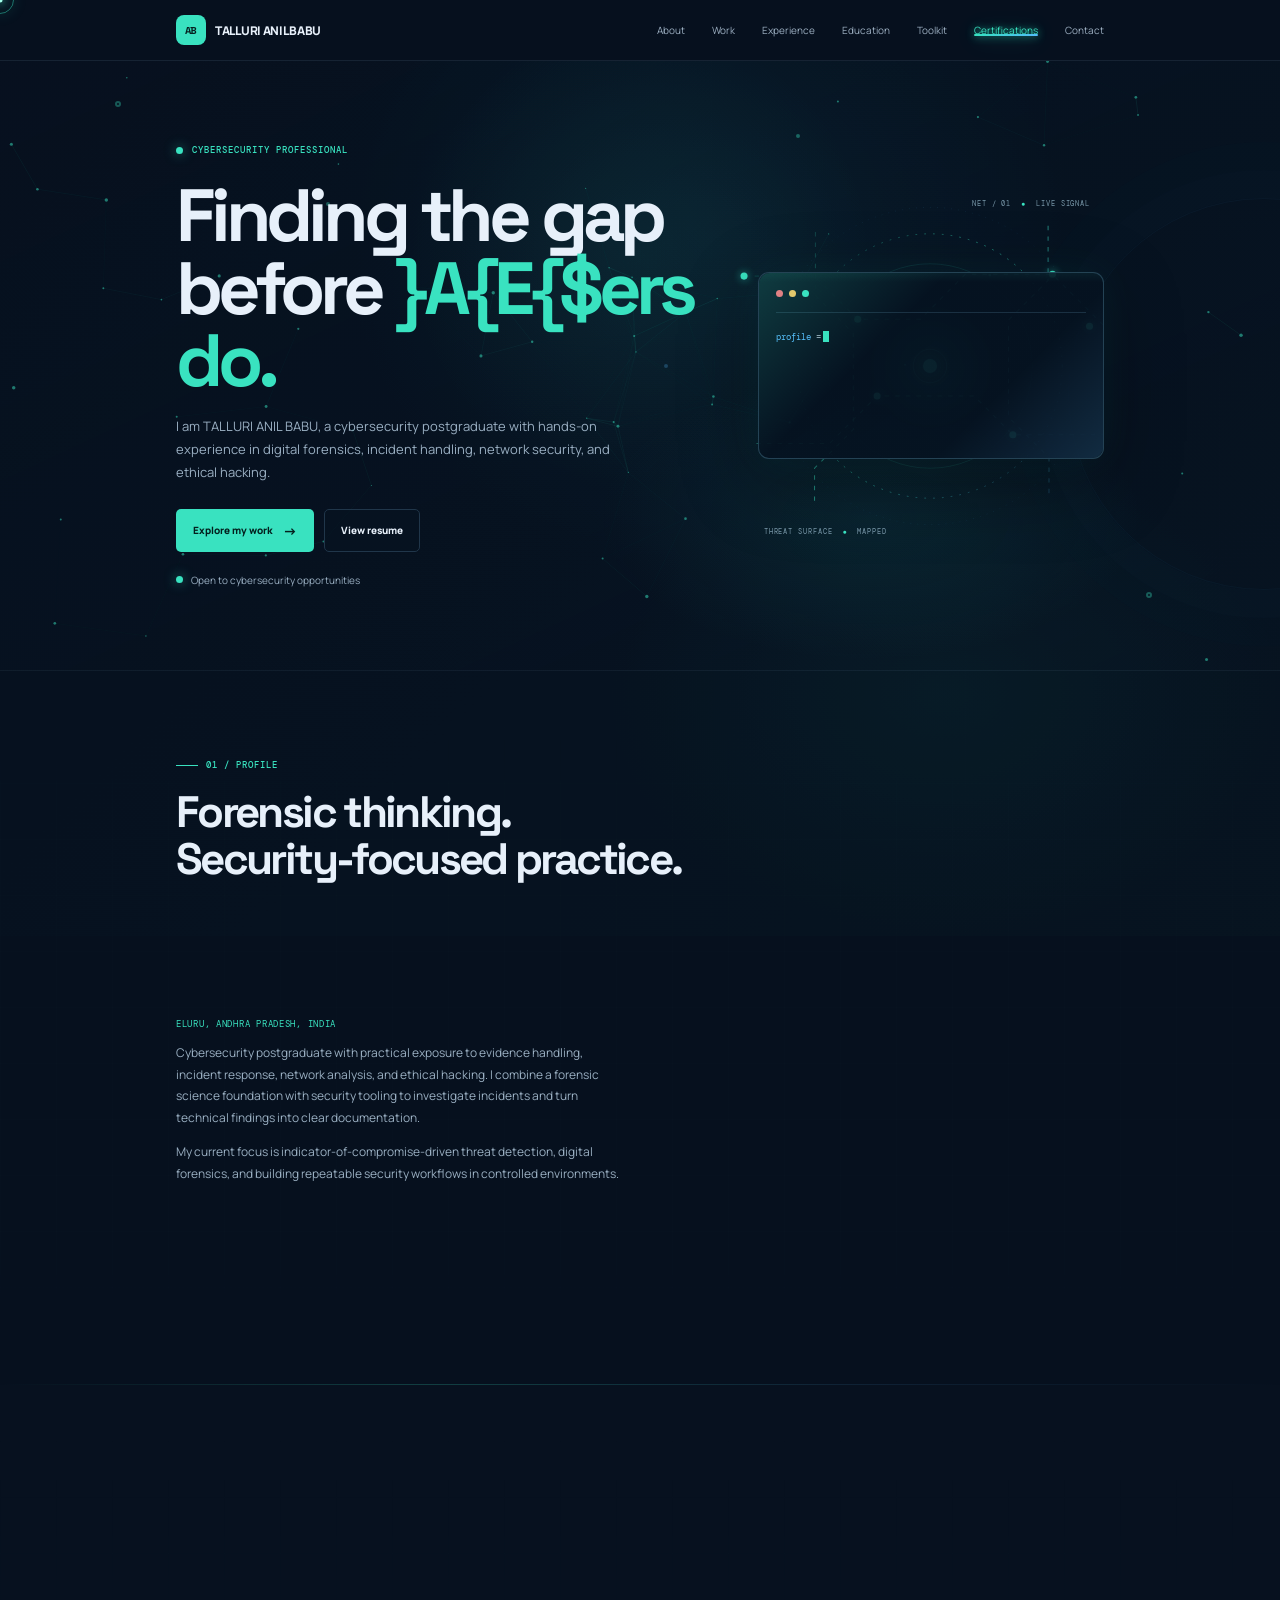
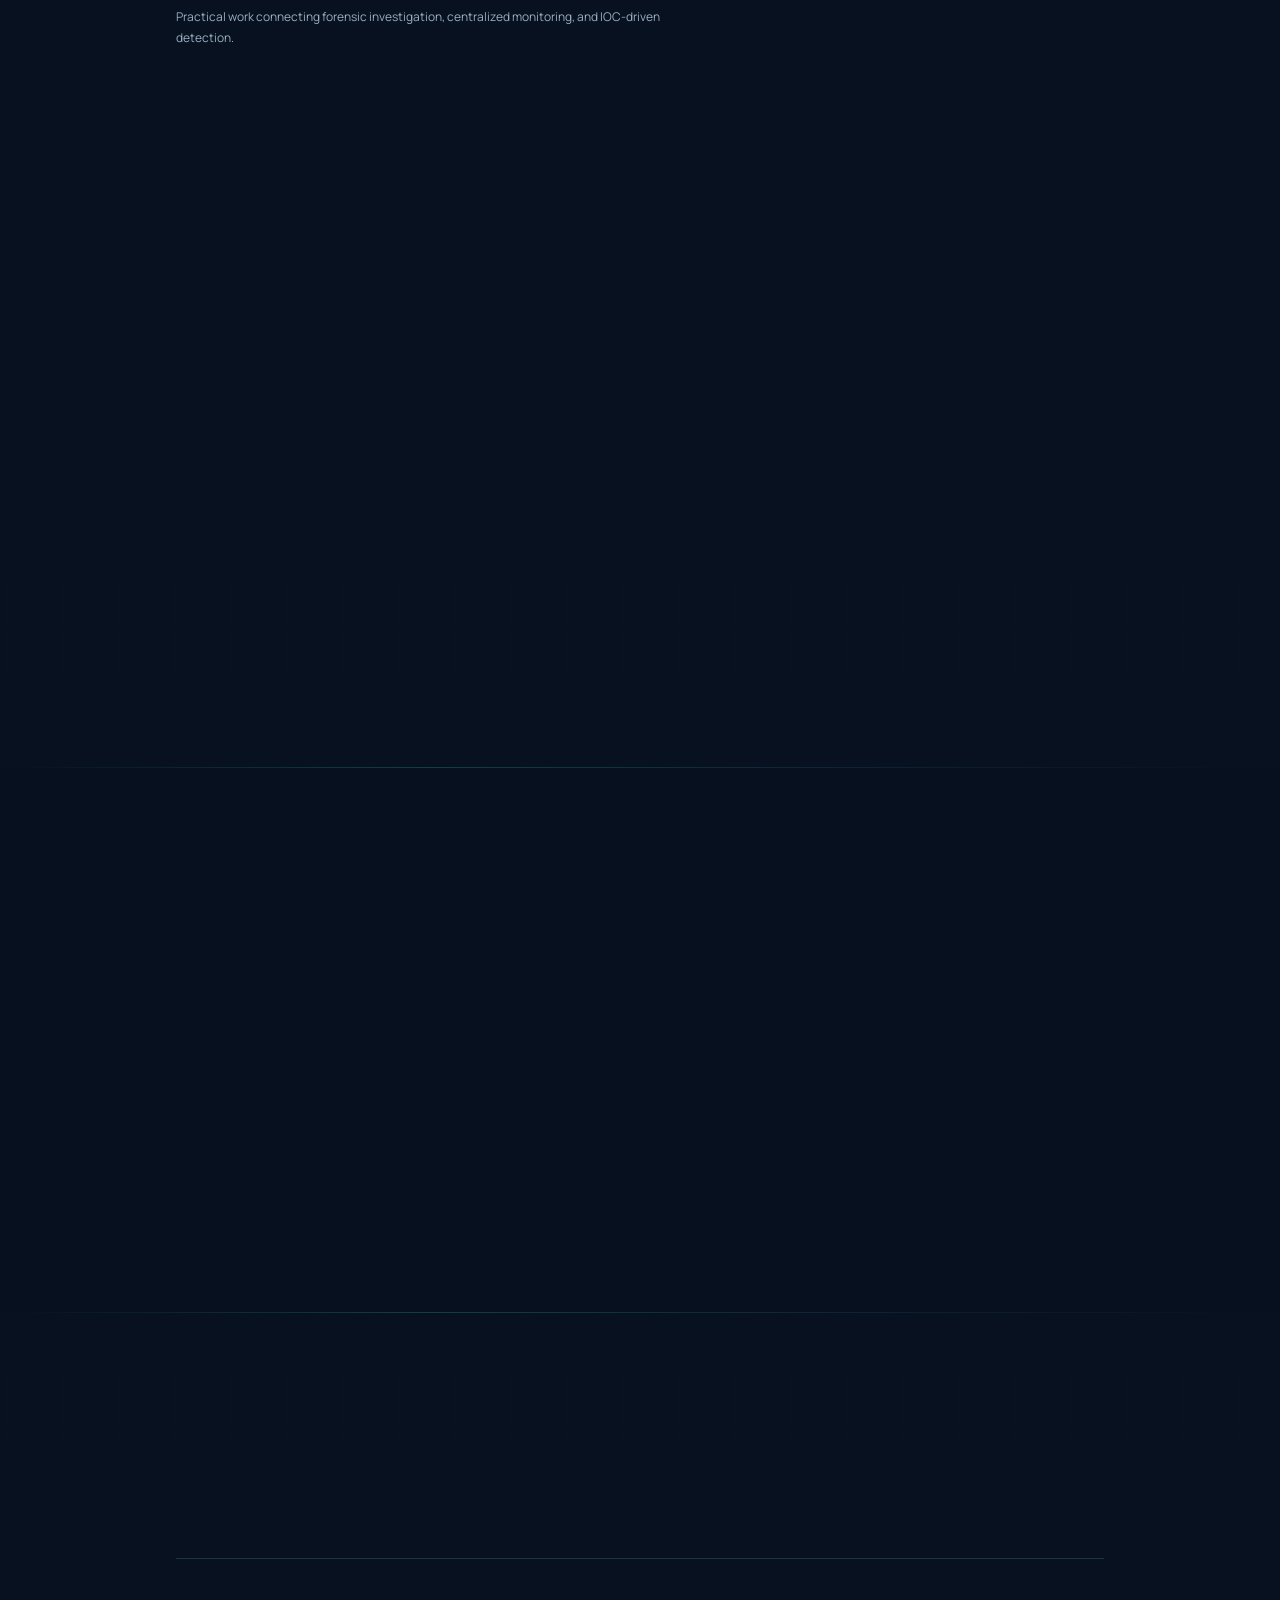
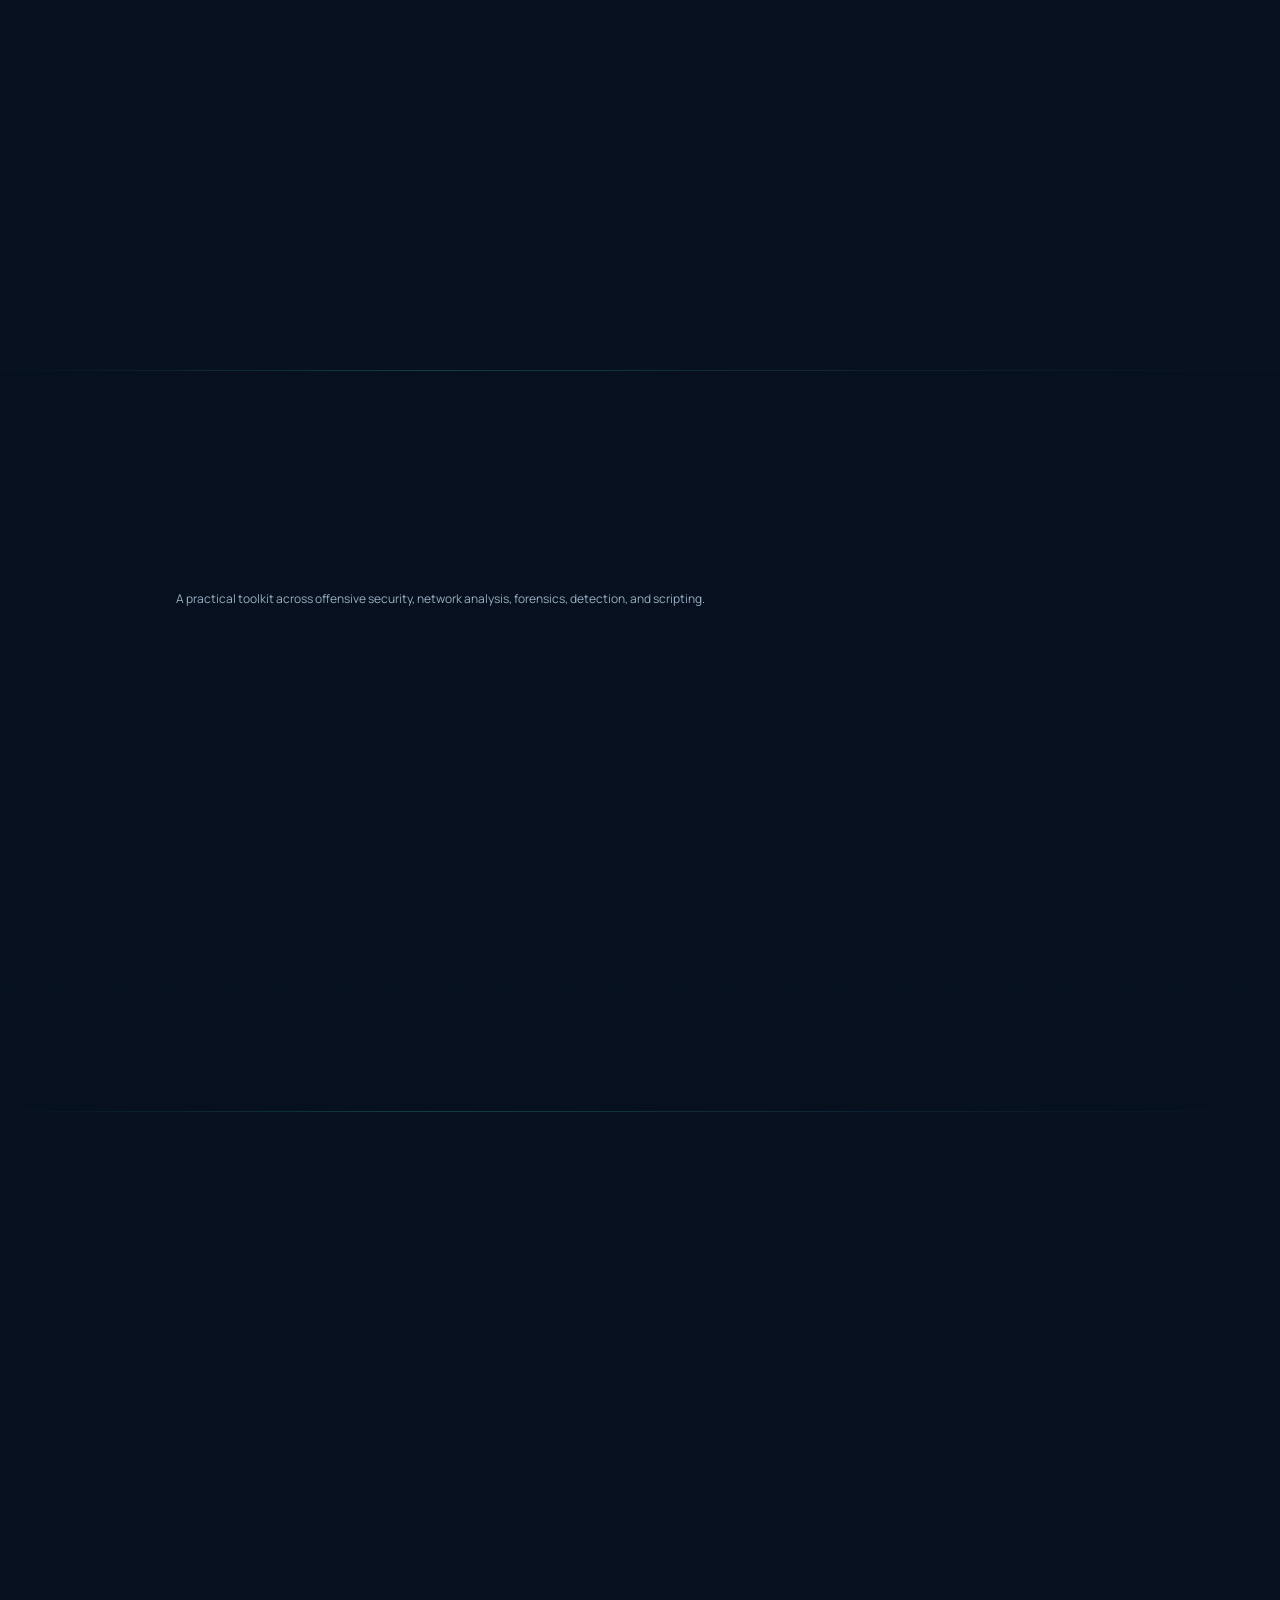
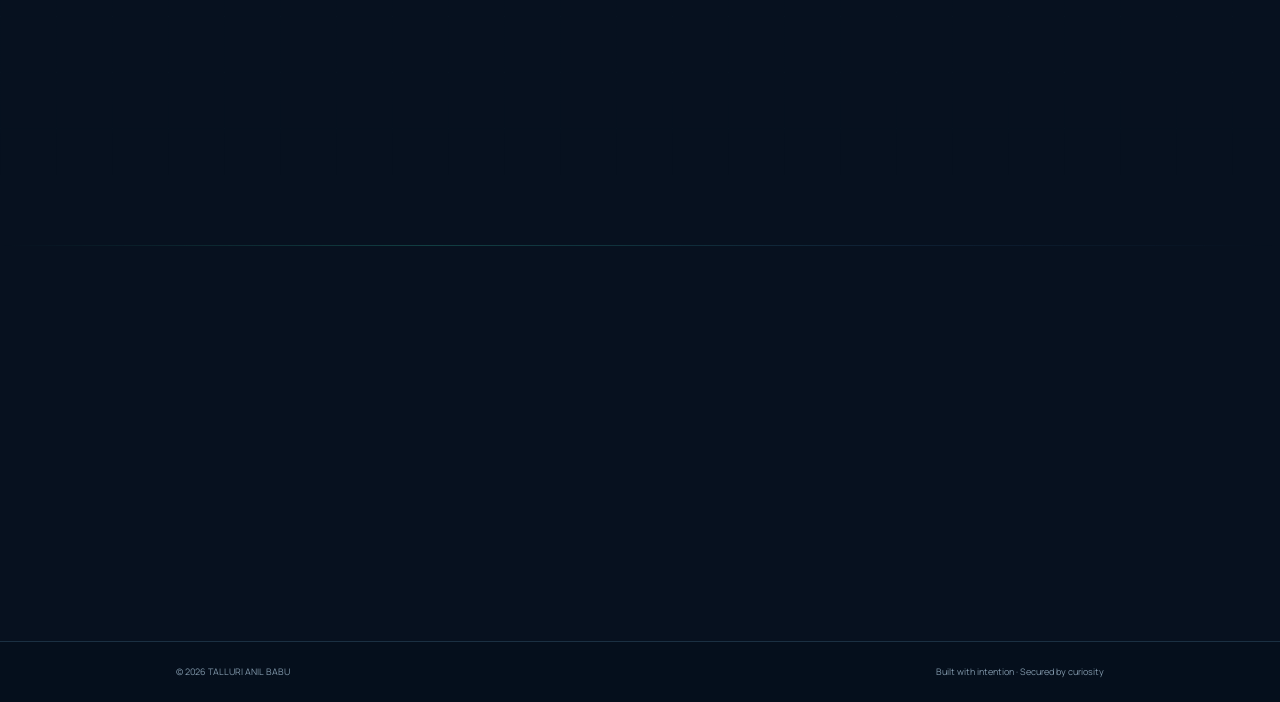
<file: index.html>
<!doctype html>
<html lang="en">
  <head>
    <meta charset="utf-8">
    <meta name="viewport" content="width=device-width, initial-scale=1">
    <meta name="theme-color" content="#07111f">
    <meta name="description" content="TALLURI ANIL BABU — cybersecurity postgraduate focused on digital forensics, incident handling, network security, and ethical hacking.">
    <title>TALLURI ANIL BABU | Cybersecurity</title>
    <link rel="preconnect" href="https://fonts.googleapis.com">
    <link rel="preconnect" href="https://fonts.gstatic.com" crossorigin>
    <link href="https://fonts.googleapis.com/css2?family=DM+Mono:wght@400;500&family=Manrope:wght@400;500;600;700;800&family=Space+Grotesk:wght@500;600;700&display=swap" rel="stylesheet">
    <link rel="stylesheet" href="assets/css/styles.css">
    <link rel="stylesheet" href="assets/css/motion.css">
    <script>
      (() => {
        try {
          if (matchMedia("(prefers-reduced-motion: reduce)").matches || sessionStorage.getItem("ab-booted") === "1") return;
        } catch { return; }
        const root = document.documentElement;
        root.classList.add("is-booting");
        setTimeout(() => root.classList.remove("is-booting"), 4000);
      })();
    </script>
    <script src="assets/js/script.js" defer></script>
    <script src="assets/js/motion.js" defer></script>
  </head>
  <body>
    <a class="skip-link" href="#main">Skip to content</a>
    <header class="site-header">
      <div class="container nav-wrap">
        <a class="brand" href="#home" aria-label="TALLURI ANIL BABU, home">
          <span class="brand-mark" aria-hidden="true">AB</span>
          <span>TALLURI ANIL BABU</span>
        </a>
        <button class="menu-toggle" type="button" aria-expanded="false" aria-controls="primary-nav">
          <span class="sr-only">Toggle navigation</span><span></span><span></span>
        </button>
        <nav id="primary-nav" class="primary-nav" aria-label="Main navigation">
          <a href="#about">About</a>
          <a href="#work">Work</a>
          <a href="#experience">Experience</a>
          <a href="#education">Education</a>
          <a href="#toolkit">Toolkit</a>
          <a href="#certifications">Certifications</a>
          <a href="#contact">Contact</a>
        </nav>
      </div>
    </header>

    <main id="main">
      <section class="hero" id="home">
        <div class="container hero-grid">
          <div class="hero-copy">
            <p class="eyebrow"><span></span> CYBERSECURITY PROFESSIONAL</p>
            <h1>Finding the gap<br>before <span>attackers<br class="desktop-break"> do.</span></h1>
            <p class="hero-intro">I am TALLURI ANIL BABU, a cybersecurity postgraduate with hands-on experience in digital forensics, incident handling, network security, and ethical hacking.</p>
            <div class="hero-actions">
              <a class="button button-primary" href="#work">Explore my work <span aria-hidden="true">→</span></a>
              <a class="button button-secondary" href="resume.html">View resume</a>
            </div>
            <p class="availability"><span></span> Open to cybersecurity opportunities</p>
          </div>
          <div class="hero-art">
            <svg class="network-graphic" viewBox="0 0 520 390" fill="none" aria-hidden="true">
              <defs>
                <linearGradient id="network-stroke" x1="46" y1="41" x2="454" y2="343" gradientUnits="userSpaceOnUse">
                  <stop stop-color="#39e2c0" stop-opacity=".05"/>
                  <stop offset=".5" stop-color="#39e2c0" stop-opacity=".55"/>
                  <stop offset="1" stop-color="#58baff" stop-opacity=".12"/>
                </linearGradient>
                <radialGradient id="network-glow">
                  <stop stop-color="#39e2c0" stop-opacity=".32"/>
                  <stop offset="1" stop-color="#39e2c0" stop-opacity="0"/>
                </radialGradient>
              </defs>
              <circle cx="260" cy="195" r="150" stroke="url(#network-stroke)" stroke-dasharray="2 8"/>
              <circle class="graphic-ring" cx="260" cy="195" r="180" stroke="#58baff" stroke-opacity=".11" stroke-dasharray="1 7"/>
              <circle cx="260" cy="195" r="116" stroke="#39e2c0" stroke-opacity=".12"/>
              <path class="data-route route-one" d="M49 93 129 93 178 142H249L300 91h99l59 59"/>
              <path class="data-route route-two" d="M63 283h83l54-54h110l44 44h102"/>
              <path class="data-route route-three" d="M130 43v72l43 43v109l-44 44v39m265-314v62l-45 45v110l46 46v46"/>
              <circle cx="260" cy="195" r="84" fill="url(#network-glow)"/>
              <circle class="graphic-node node-a" cx="49" cy="93" r="4"/>
              <circle class="graphic-node node-b" cx="178" cy="142" r="4"/>
              <circle class="graphic-node node-c" cx="399" cy="91" r="4"/>
              <circle class="graphic-node node-d" cx="200" cy="229" r="4"/>
              <circle class="graphic-node node-e" cx="354" cy="273" r="4"/>
              <circle class="graphic-node node-f" cx="441" cy="150" r="4"/>
              <circle class="graphic-core" cx="260" cy="195" r="8"/>
              <circle cx="260" cy="195" r="19" stroke="#39e2c0" stroke-opacity=".44"/>
            </svg>
            <div class="art-coordinate coordinate-top">NET / 01 <span>●</span> LIVE SIGNAL</div>
            <div class="profile-window" aria-label="Cybersecurity profile summary">
              <div class="window-controls" aria-hidden="true"><i></i><i></i><i></i></div>
              <div class="scan-line" aria-hidden="true"></div>
              <div class="code-profile">
                <p><span class="code-key">profile</span> = {</p>
                <p class="code-indent"><span class="code-property">"role"</span>: <span class="code-value">"Security Practitioner"</span>,</p>
                <p class="code-indent"><span class="code-property">"focus"</span>: <span class="code-value">"Offensive Security"</span>,</p>
                <p class="code-indent"><span class="code-property">"approach"</span>: <span class="code-value">"Learn. Test. Document."</span>,</p>
                <p class="code-indent"><span class="code-property">"status"</span>: <span class="code-value">"ready_to_secure"</span></p>
                <p>}</p>
              </div>
            </div>
            <div class="art-coordinate coordinate-bottom">THREAT SURFACE <span>●</span> MAPPED</div>
          </div>
        </div>
      </section>

      <section class="section about-section" id="about">
        <div class="container">
          <p class="section-kicker"><span></span> 01 / PROFILE</p>
          <h2>Forensic thinking.<br>Security-focused practice.</h2>
          <div class="profile-grid">
            <div class="profile-copy">
              <p class="location">ELURU, ANDHRA PRADESH, INDIA</p>
              <p>Cybersecurity postgraduate with practical exposure to evidence handling, incident response, network analysis, and ethical hacking. I combine a forensic science foundation with security tooling to investigate incidents and turn technical findings into clear documentation.</p>
              <p>My current focus is indicator-of-compromise-driven threat detection, digital forensics, and building repeatable security workflows in controlled environments.</p>
            </div>
            <div class="focus-grid">
              <article class="focus-card">
                <span class="preview-index">01 / INVESTIGATE</span>
                <h3>Digital forensics</h3>
                <p>Evidence handling, preservation, chain of custody, and clear forensic reporting.</p>
                <div class="preview-tags"><span>Autopsy</span><span>FTK Imager</span></div>
              </article>
              <article class="focus-card">
                <span class="preview-index">02 / DETECT</span>
                <h3>Threat detection</h3>
                <p>Wazuh SIEM/XDR, IOC correlation, centralized logs, and file-integrity monitoring.</p>
                <div class="preview-tags"><span>Wazuh</span><span>IOC</span></div>
              </article>
              <article class="focus-card">
                <span class="preview-index">03 / ANALYZE</span>
                <h3>Network security</h3>
                <p>Packet analysis and network traffic review to support security investigations.</p>
                <div class="preview-tags"><span>Wireshark</span><span>TCPDump</span></div>
              </article>
              <article class="focus-card">
                <span class="preview-index">04 / ASSESS</span>
                <h3>Ethical hacking</h3>
                <p>Controlled security labs using Kali Linux and Metasploit to explore vulnerabilities.</p>
                <div class="preview-tags"><span>Kali Linux</span><span>Metasploit</span></div>
              </article>
            </div>
          </div>
        </div>
      </section>

      <section class="section work-section" id="work">
        <div class="container">
          <p class="section-kicker"><span></span> 02 / SELECTED WORK</p>
          <h2>Learning through<br>realistic scenarios.</h2>
          <p class="section-intro">Practical work connecting forensic investigation, centralized monitoring, and IOC-driven detection.</p>
          <div class="work-grid">
            <article class="work-card">
              <p class="card-kicker">01 — PERSONAL PROJECT</p>
              <h3>IOC-Based Threat Detection System</h3>
              <p>Designed and deployed a Wazuh SIEM/XDR system to identify and respond to security incidents in real time.</p>
              <p class="card-preview"><strong>In this project</strong> · Connected endpoint monitoring with centralized security visibility and incident response.</p>
              <div class="card-tags"><span>Wazuh</span><span>SIEM/XDR</span><span>IOC correlation</span></div>
            </article>
            <article class="work-card">
              <p class="card-kicker">02 — DETECTION ENGINEERING</p>
              <h3>Custom IOC Detection Rules</h3>
              <p>Configured rules to match malicious file hashes, IPs, and domains against endpoint and log data for focused alerting.</p>
              <p class="card-preview"><strong>Detection focus</strong> · Hashes, IP addresses, and domains matched against available telemetry.</p>
              <div class="card-tags"><span>Detection rules</span><span>Hashes</span><span>Threat intel</span></div>
            </article>
            <article class="work-card">
              <p class="card-kicker">03 — VISIBILITY</p>
              <h3>Centralized Security Monitoring</h3>
              <p>Integrated system, network, and file-integrity monitoring logs into Wazuh for centralized visibility and event correlation.</p>
              <p class="card-preview"><strong>Signals reviewed</strong> · System, network, and file-integrity events brought together for analysis.</p>
              <div class="card-tags"><span>FIM</span><span>Log analysis</span><span>Correlation</span></div>
            </article>
            <article class="work-card">
              <p class="card-kicker">04 — FORENSICS</p>
              <h3>Evidence &amp; Incident Documentation</h3>
              <p>Applied chain-of-custody, evidence preservation, and structured reporting practices during forensic internship work.</p>
              <p class="card-preview"><strong>Investigation workflow</strong> · Preserve evidence, document handling, and report findings clearly.</p>
              <div class="card-tags"><span>Autopsy</span><span>FTK Imager</span><span>Reporting</span></div>
            </article>
          </div>
        </div>
      </section>

      <section class="section experience-section" id="experience">
        <div class="container">
          <p class="section-kicker"><span></span> 03 / EXPERIENCE</p>
          <h2>Evidence-led work<br>in forensic environments.</h2>
          <div class="timeline">
            <article class="timeline-row">
              <time datetime="2024-12">DEC 2024 — MAR 2025</time>
              <div>
                <h3>General Forensics Intern <span>· Trinetra Forensic Science &amp; Services</span></h3>
                <ul>
                  <li>Collected, preserved, and documented evidence following standard forensic protocols.</li>
                  <li>Maintained chain-of-custody procedures and prepared detailed forensic reports for case review.</li>
                </ul>
              </div>
            </article>
            <article class="timeline-row">
              <time datetime="2024-05">MAY 2024 — JUN 2024</time>
              <div>
                <h3>Forensic Science &amp; Criminal Investigation Intern <span>· SFS India</span></h3>
                <ul>
                  <li>Assisted with crime-scene documentation and forensic analysis under supervision.</li>
                  <li>Supported evidence handling and the preparation of investigative reports.</li>
                </ul>
              </div>
            </article>
          </div>
        </div>
      </section>

      <section class="section education-section" id="education">
        <div class="container">
          <p class="section-kicker"><span></span> 04 / EDUCATION</p>
          <h2>Building depth across<br>security and forensics.</h2>
          <div class="education-list">
            <article class="education-row"><time datetime="2025">2025 — 2027</time><h3>M.Sc. Cyber Security &amp; Cyber Law <span>· Marwadi University, Rajkot · NAAC A+</span></h3></article>
            <article class="education-row"><time datetime="2022">2022 — 2025</time><h3>B.Sc. Forensic Science <span>· Aditya Degree &amp; PG College, Surampalem · NAAC A++</span></h3></article>
            <article class="education-row"><time datetime="2020">2020 — 2022</time><h3>Bi.P.C <span>· A.P.S.W.R Junior College, Aragolanu</span></h3></article>
            <article class="education-row"><time datetime="2019">2019 — 2020</time><h3>SSC <span>· St. Xavier’s E.M High School, Eluru</span></h3></article>
          </div>
        </div>
      </section>

      <section class="section toolkit-section" id="toolkit">
        <div class="container">
          <p class="section-kicker"><span></span> 05 / TOOLKIT</p>
          <h2>Tools I use to<br>investigate and learn.</h2>
          <p class="section-intro toolkit-intro">A practical toolkit across offensive security, network analysis, forensics, detection, and scripting.</p>
          <div class="toolkit-grid">
            <article class="tool-card">
              <span class="tool-index">01 / OFFENSIVE</span>
              <h3>Test in controlled labs</h3>
              <p>Explore security assessment workflows and vulnerability concepts in authorized environments.</p>
              <div class="tool-list"><span>Kali Linux</span><span>Metasploit</span><span>Ethical hacking</span></div>
            </article>
            <article class="tool-card">
              <span class="tool-index">02 / NETWORK</span>
              <h3>Inspect network activity</h3>
              <p>Review packets and traffic details to build context around network behavior.</p>
              <div class="tool-list"><span>Wireshark</span><span>TCPDump</span><span>Packet analysis</span></div>
            </article>
            <article class="tool-card">
              <span class="tool-index">03 / FORENSICS</span>
              <h3>Handle digital evidence</h3>
              <p>Use forensic tools as part of careful evidence acquisition, preservation, and analysis.</p>
              <div class="tool-list"><span>Autopsy</span><span>FTK Imager</span><span>UFED</span></div>
            </article>
            <article class="tool-card">
              <span class="tool-index">04 / DETECTION &amp; SCRIPTING</span>
              <h3>Correlate and automate</h3>
              <p>Work with endpoint and log telemetry, IOC context, and scripting fundamentals.</p>
              <div class="tool-list"><span>Wazuh</span><span>IOC correlation</span><span>Python</span></div>
            </article>
          </div>
        </div>
      </section>

      <section class="section certifications-section" id="certifications">
        <div class="container">
          <p class="section-kicker"><span></span> 06 / CERTIFICATIONS</p>
          <h2>Continuous learning<br>with practical intent.</h2>
          <div class="certification-grid">
            <article class="cert-card"><span class="cert-index">WORKSHOP / 2024</span><h3>2-Day Workshop on Cyber Security &amp; Ethical Hacking</h3><p>Aditya Degree &amp; PG College / Cyberthreya <span>· Aug 2024</span></p><div class="cert-preview">Workshop training in cybersecurity and ethical hacking fundamentals.</div></article>
            <article class="cert-card"><span class="cert-index">NETWORKING / 2025</span><h3>Networking Basics</h3><p>Cisco Networking Academy <span>· Sep 2025</span></p><div class="cert-preview">Networking foundations relevant to traffic analysis and network security.</div></article>
            <article class="cert-card"><span class="cert-index">DIGITAL FORENSICS / 2026</span><h3>Introduction to Digital Forensics</h3><p>Centri <span>· Jun 2026</span></p><div class="cert-preview">Introductory training in digital forensic concepts and investigation workflow.</div></article>
            <article class="cert-card"><span class="cert-index">WINDOWS / 2026</span><h3>Windows OS Forensics</h3><p>Coursera <span>· Jun 2026</span></p><div class="cert-preview">Forensic learning focused on Windows operating-system evidence.</div></article>
            <article class="cert-card"><span class="cert-index">APPLICATION SECURITY / 2026</span><h3>Android Application Security Fundamentals</h3><p>Mobile Hacking Labs <span>· Jun 2026</span></p><div class="cert-preview">Fundamentals of reviewing Android application security in lab settings.</div></article>
          </div>
        </div>
      </section>

      <section class="section contact-section" id="contact">
        <div class="container contact-card">
          <div class="contact-copy">
            <p class="section-kicker"><span></span> 07 / CONTACT</p>
            <h2>Let’s make systems<br>harder to break.</h2>
            <p>Have an opportunity, project, or security conversation in mind? I’d be glad to connect.</p>
          </div>
          <address class="contact-links">
            <a href="mailto:aniltalluri00@gmail.com">aniltalluri00@gmail.com <span aria-hidden="true">↗</span></a>
            <a href="tel:+919392425119">+91 9392425119 <span aria-hidden="true">↗</span></a>
            <a href="https://www.linkedin.com/in/tallurianilbabu" target="_blank" rel="noreferrer">LinkedIn profile <span aria-hidden="true">↗</span></a>
            <a href="https://github.com/aniltalluri00-sys" target="_blank" rel="noreferrer">GitHub profile <span aria-hidden="true">↗</span></a>
          </address>
        </div>
      </section>
    </main>

    <footer class="site-footer">
      <div class="container footer-inner">
        <span>© <span id="year">2026</span> TALLURI ANIL BABU</span>
        <span>Built with intention · Secured by curiosity</span>
      </div>
    </footer>
  </body>
</html>
</file>
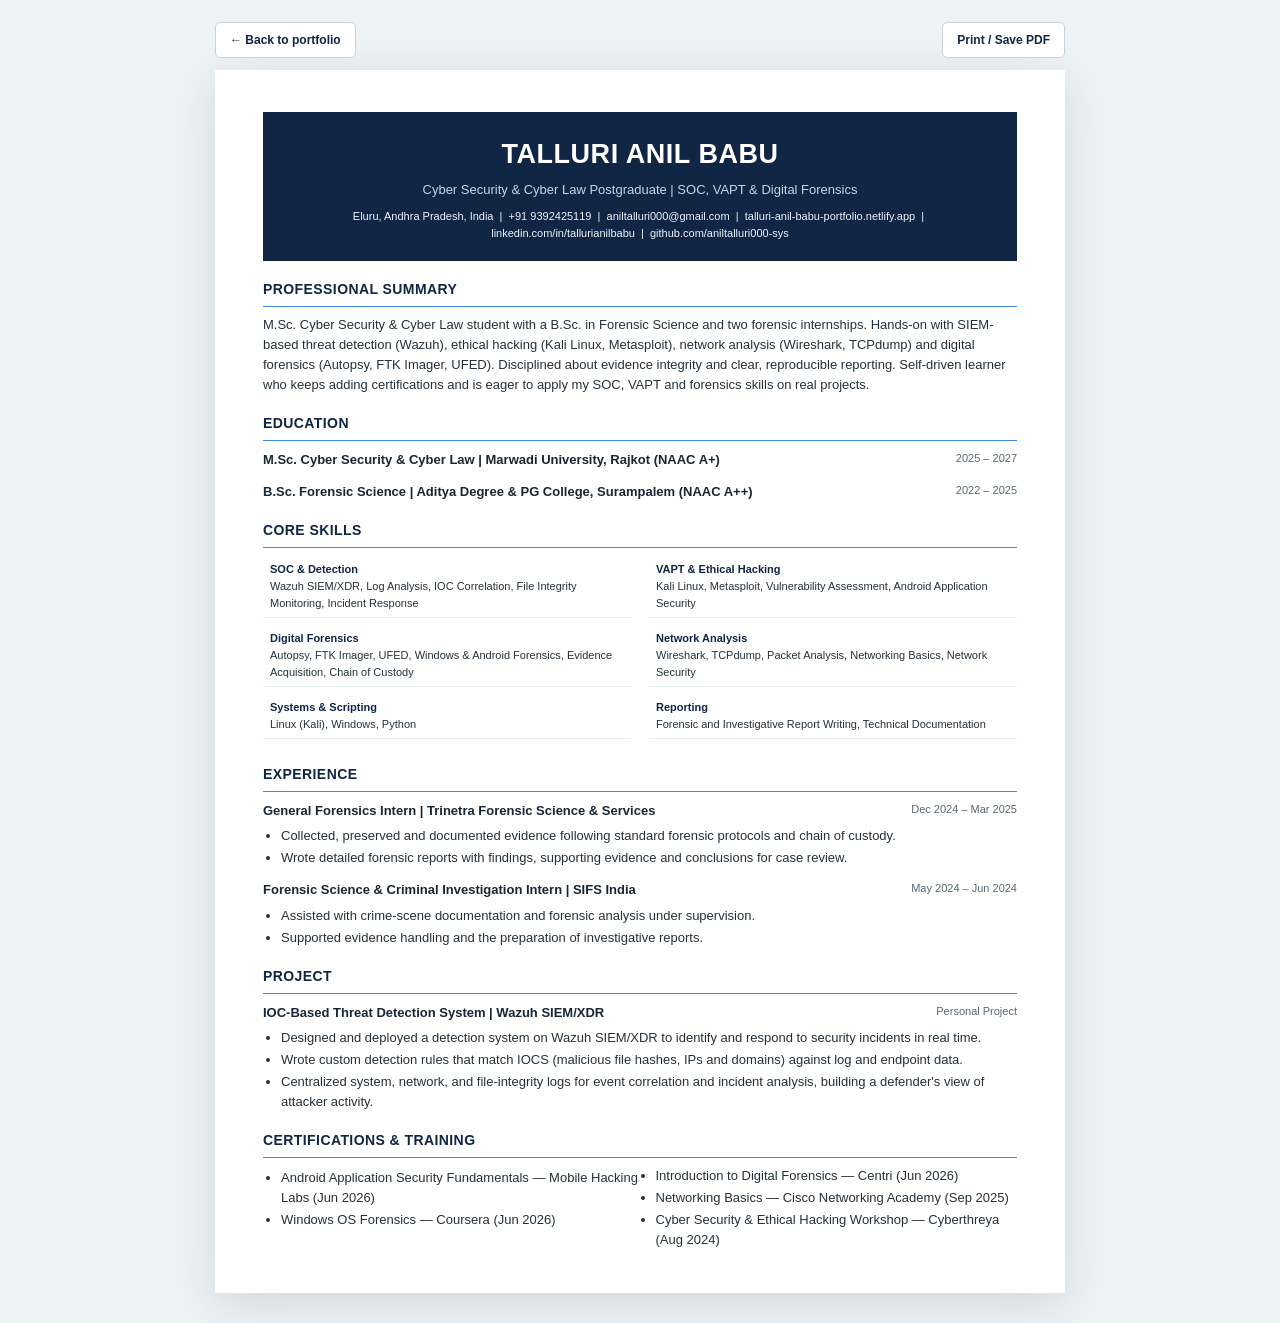
<file: resume.html>
<!doctype html>
<html lang="en">
  <head>
    <meta charset="utf-8">
    <meta name="viewport" content="width=device-width, initial-scale=1">
    <meta name="description" content="Resume of TALLURI ANIL BABU — cybersecurity and digital forensics.">
    <title>Resume | TALLURI ANIL BABU</title>
    <style>
      :root { color-scheme: light; --navy: #102644; --aqua: #0a997f; --ink: #25313a; --muted: #596873; --line: #dce5e9; }
      * { box-sizing: border-box; }
      body { margin: 0; background: #edf2f5; color: var(--ink); font: 13px/1.55 Arial, sans-serif; }
      .toolbar { display: flex; width: min(850px, calc(100% - 32px)); justify-content: space-between; margin: 22px auto 12px; }
      .toolbar a, .toolbar button { padding: 10px 14px; border: 1px solid #c7d4db; border-radius: 5px; background: #fff; color: var(--navy); font: 600 12px Arial, sans-serif; text-decoration: none; }
      .toolbar button { cursor: pointer; }
      .resume { width: min(850px, calc(100% - 32px)); margin: 0 auto 30px; padding: 42px 48px; background: #fff; box-shadow: 0 12px 45px rgb(20 44 62 / 12%); }
      header { padding: 22px 18px 19px; background: var(--navy); color: #fff; text-align: center; }
      h1 { margin: 0; font-size: 27px; letter-spacing: .02em; }
      .subtitle { margin: 4px 0 8px; color: #c6d5e6; font-size: 13px; }
      .contact { margin: 0; color: #edf4fa; font-size: 11px; }
      .contact a { color: inherit; text-decoration: none; }
      section { margin-top: 18px; }
      h2 { margin: 0 0 8px; padding-bottom: 5px; border-bottom: 1px solid #3e8be5; color: var(--navy); font-size: 14px; text-transform: uppercase; letter-spacing: .03em; }
      p { margin: 0 0 7px; }
      .skills { display: grid; grid-template-columns: 1fr 1fr; gap: 0 18px; }
      .skills p { padding: 5px 7px; border-bottom: 1px solid #e9eef1; font-size: 11px; }
      .skills strong { display: block; color: var(--navy); }
      .entry { margin: 9px 0 12px; }
      .entry-head { display: flex; justify-content: space-between; gap: 16px; }
      .entry-head strong { color: #182735; }
      .date { flex: 0 0 auto; color: var(--muted); font-size: 11px; }
      ul { margin: 5px 0 0; padding-left: 18px; }
      li { margin: 2px 0; }
      .cert-list { columns: 2; }
      .cert-list li { break-inside: avoid; }
      @media (max-width: 600px) {
        .resume { padding: 22px 18px; }
        .skills { grid-template-columns: 1fr; }
        .entry-head { flex-direction: column; gap: 2px; }
        .cert-list { columns: 1; }
      }
      @media print {
        @page { size: A4; margin: 13mm; }
        body { background: #fff; font-size: 10px; line-height: 1.4; print-color-adjust: exact; -webkit-print-color-adjust: exact; }
        .toolbar { display: none; }
        .resume { width: 100%; margin: 0; padding: 0; box-shadow: none; }
        header { padding: 14px; }
        h1 { font-size: 22px; }
        section { margin-top: 11px; break-inside: avoid; }
        .entry { margin: 6px 0 8px; }
        .skills p { padding: 3px 5px; }
      }
    </style>
  </head>
  <body>
    <div class="toolbar">
      <a href="index.html">← Back to portfolio</a>
      <button type="button" onclick="window.print()">Print / Save PDF</button>
    </div>
    <main class="resume">
      <header>
        <h1>TALLURI ANIL BABU</h1>
        <p class="subtitle">Cyber Security &amp; Cyber Law Postgraduate | SOC, VAPT &amp; Digital Forensics</p>
        <p class="contact">Eluru, Andhra Pradesh, India &nbsp;|&nbsp; <a href="tel:+919392425119">+91 9392425119</a> &nbsp;|&nbsp; <a href="mailto:aniltalluri000@gmail.com">aniltalluri000@gmail.com</a> &nbsp;|&nbsp; <a href="https://talluri-anil-babu-portfolio.netlify.app">talluri-anil-babu-portfolio.netlify.app</a> &nbsp;|&nbsp; <a href="https://www.linkedin.com/in/tallurianilbabu">linkedin.com/in/tallurianilbabu</a> &nbsp;|&nbsp; <a href="https://github.com/aniltalluri000-sys">github.com/aniltalluri000-sys</a></p>
      </header>

      <section>
        <h2>Professional Summary</h2>
        <p>M.Sc. Cyber Security &amp; Cyber Law student with a B.Sc. in Forensic Science and two forensic internships. Hands-on with SIEM-based threat detection (Wazuh), ethical hacking (Kali Linux, Metasploit), network analysis (Wireshark, TCPdump) and digital forensics (Autopsy, FTK Imager, UFED). Disciplined about evidence integrity and clear, reproducible reporting. Self-driven learner who keeps adding certifications and is eager to apply my SOC, VAPT and forensics skills on real projects.</p>
      </section>

      <section>
        <h2>Education</h2>
        <div class="entry"><div class="entry-head"><strong>M.Sc. Cyber Security &amp; Cyber Law | Marwadi University, Rajkot (NAAC A+)</strong><span class="date">2025 – 2027</span></div></div>
        <div class="entry"><div class="entry-head"><strong>B.Sc. Forensic Science | Aditya Degree &amp; PG College, Surampalem (NAAC A++)</strong><span class="date">2022 – 2025</span></div></div>
      </section>

      <section>
        <h2>Core Skills</h2>
        <div class="skills">
          <p><strong>SOC &amp; Detection</strong>Wazuh SIEM/XDR, Log Analysis, IOC Correlation, File Integrity Monitoring, Incident Response</p>
          <p><strong>VAPT &amp; Ethical Hacking</strong>Kali Linux, Metasploit, Vulnerability Assessment, Android Application Security</p>
          <p><strong>Digital Forensics</strong>Autopsy, FTK Imager, UFED, Windows &amp; Android Forensics, Evidence Acquisition, Chain of Custody</p>
          <p><strong>Network Analysis</strong>Wireshark, TCPdump, Packet Analysis, Networking Basics, Network Security</p>
          <p><strong>Systems &amp; Scripting</strong>Linux (Kali), Windows, Python</p>
          <p><strong>Reporting</strong>Forensic and Investigative Report Writing, Technical Documentation</p>
        </div>
      </section>

      <section>
        <h2>Experience</h2>
        <div class="entry">
          <div class="entry-head"><strong>General Forensics Intern | Trinetra Forensic Science &amp; Services</strong><span class="date">Dec 2024 – Mar 2025</span></div>
          <ul>
            <li>Collected, preserved and documented evidence following standard forensic protocols and chain of custody.</li>
            <li>Wrote detailed forensic reports with findings, supporting evidence and conclusions for case review.</li>
          </ul>
        </div>
        <div class="entry">
          <div class="entry-head"><strong>Forensic Science &amp; Criminal Investigation Intern | SIFS India</strong><span class="date">May 2024 – Jun 2024</span></div>
          <ul>
            <li>Assisted with crime-scene documentation and forensic analysis under supervision.</li>
            <li>Supported evidence handling and the preparation of investigative reports.</li>
          </ul>
        </div>
      </section>

      <section>
        <h2>Project</h2>
        <div class="entry">
          <div class="entry-head"><strong>IOC-Based Threat Detection System | Wazuh SIEM/XDR</strong><span class="date">Personal Project</span></div>
          <ul>
            <li>Designed and deployed a detection system on Wazuh SIEM/XDR to identify and respond to security incidents in real time.</li>
            <li>Wrote custom detection rules that match IOCS (malicious file hashes, IPs and domains) against log and endpoint data.</li>
            <li>Centralized system, network, and file-integrity logs for event correlation and incident analysis, building a defender's view of attacker activity.</li>
          </ul>
        </div>
      </section>

      <section>
        <h2>Certifications &amp; Training</h2>
        <ul class="cert-list">
          <li>Android Application Security Fundamentals — Mobile Hacking Labs (Jun 2026)</li>
          <li>Windows OS Forensics — Coursera (Jun 2026)</li>
          <li>Introduction to Digital Forensics — Centri (Jun 2026)</li>
          <li>Networking Basics — Cisco Networking Academy (Sep 2025)</li>
          <li>Cyber Security &amp; Ethical Hacking Workshop — Cyberthreya (Aug 2024)</li>
        </ul>
      </section>
    </main>
  </body>
</html>
</file>
<file: assets/css/styles.css>
:root {
  color-scheme: dark;
  --bg: #07111f;
  --bg-alt: #091523;
  --panel: #0c1b2b;
  --line: #1c3244;
  --text: #e7f0fa;
  --muted: #9aafc2;
  --muted-dim: #7e96aa;
  --aqua: #39e2c0;
  --blue: #58baff;
  --mono: "DM Mono", monospace;
  --sans: "Manrope", sans-serif;
  --display: "Space Grotesk", "Manrope", sans-serif;
}

* { box-sizing: border-box; }
html { scroll-behavior: smooth; scroll-padding-top: 78px; }
body {
  position: relative;
  min-width: 320px;
  margin: 0;
  overflow-x: hidden;
  background: var(--bg);
  color: var(--text);
  font-family: var(--sans);
  -webkit-font-smoothing: antialiased;
}
body::before {
  position: fixed;
  z-index: -1;
  inset: 0;
  background:
    radial-gradient(ellipse at 55% 28%, rgb(18 92 113 / 18%), transparent 34%),
    radial-gradient(ellipse at 72% 75%, rgb(19 107 105 / 12%), transparent 24%),
    linear-gradient(135deg, #07111f 0%, #071321 54%, #081522 100%);
  content: "";
  pointer-events: none;
}
body::after {
  position: fixed;
  z-index: -1;
  top: 22%;
  right: -180px;
  width: 390px;
  height: 390px;
  border: 1px solid rgb(28 84 112 / 15%);
  border-radius: 50%;
  box-shadow: 0 0 0 28px rgb(28 84 112 / 4%), 0 0 0 56px rgb(28 84 112 / 3%);
  transform: translate3d(0, var(--scroll-shift, 0), 0);
  transition: transform .12s linear;
  content: "";
  pointer-events: none;
}
a { color: inherit; text-decoration: none; }
button { font: inherit; }
.container { width: min(928px, calc(100% - 48px)); margin-inline: auto; }
.section { position: relative; padding: 88px 0; }
.skip-link:not(:focus), .sr-only {
  position: absolute;
  width: 1px;
  height: 1px;
  padding: 0;
  margin: -1px;
  overflow: hidden;
  clip: rect(0, 0, 0, 0);
  white-space: nowrap;
  border: 0;
}
.skip-link:focus {
  position: fixed;
  z-index: 30;
  top: 12px;
  left: 12px;
  padding: 12px 16px;
  background: var(--aqua);
  color: #06111c;
}
a:focus-visible, button:focus-visible { outline: 2px solid var(--aqua); outline-offset: 4px; }

.site-header {
  position: sticky;
  z-index: 20;
  top: 0;
  border-bottom: 1px solid rgb(137 174 196 / 12%);
  background: rgb(7 17 31 / 93%);
  backdrop-filter: blur(16px);
}
.nav-wrap { display: flex; min-height: 60px; align-items: center; justify-content: space-between; }
.brand { display: inline-flex; align-items: center; gap: 9px; font-size: 12px; font-weight: 800; letter-spacing: -.025em; }
.brand-mark {
  display: grid;
  width: 30px;
  height: 30px;
  place-items: center;
  border-radius: 8px;
  background: var(--aqua);
  color: #05201f;
  font-family: var(--display);
  font-size: 10px;
  font-weight: 700;
}
.primary-nav { display: flex; align-items: center; gap: 27px; color: #9cafc1; font-size: 10px; }
.primary-nav a { transition: color .2s ease; }
.primary-nav a:hover { color: var(--aqua); }
.menu-toggle { display: none; }

.hero {
  position: relative;
  display: flex;
  min-height: 610px;
  align-items: center;
  overflow: hidden;
  border-bottom: 1px solid rgb(125 166 187 / 8%);
  background:
    radial-gradient(ellipse at 68% 75%, rgb(24 125 127 / 15%), transparent 22%),
    linear-gradient(155deg, rgb(7 18 32 / 12%), rgb(7 17 31 / 25%));
}
.hero::before, .hero::after {
  position: absolute;
  z-index: 0;
  width: 2px;
  height: 2px;
  border: 2px solid rgb(57 226 192 / 35%);
  border-radius: 50%;
  box-shadow: 210px 100px 0 -1px rgb(57 226 192 / 35%), 680px 32px 0 -1px rgb(57 226 192 / 38%), 548px 262px 0 -1px rgb(88 186 255 / 25%);
  content: "";
}
.hero::before { top: 40px; left: 9%; }
.hero::after { right: 10%; bottom: 72px; }
.hero-grid { position: relative; z-index: 1; display: grid; grid-template-columns: 1.2fr .8fr; align-items: center; gap: 60px; padding-block: 72px; }
.eyebrow, .section-kicker, .card-kicker, .timeline-row time, .education-row time {
  font-family: var(--mono);
  font-weight: 500;
  letter-spacing: .11em;
}
.eyebrow { display: flex; align-items: center; gap: 9px; margin: 0 0 24px; color: var(--aqua); font-size: 9px; }
.eyebrow span, .availability > span {
  display: inline-block;
  width: 7px;
  height: 7px;
  border-radius: 50%;
  background: var(--aqua);
  box-shadow: 0 0 12px rgb(57 226 192 / 60%);
}
h1, h2, h3, p { margin-top: 0; }
h1, h2, h3 { font-family: var(--display); }
h1 { margin-bottom: 17px; font-size: clamp(52px, 6.1vw, 74px); font-weight: 700; line-height: .98; letter-spacing: -.07em; }
h1 span { color: var(--aqua); }
.desktop-break { display: initial; }
.hero-intro { max-width: 470px; margin-bottom: 24px; color: var(--muted); font-size: 13px; line-height: 1.8; }
.hero-actions { display: flex; flex-wrap: wrap; gap: 10px; }
.button { display: inline-flex; min-height: 43px; align-items: center; justify-content: center; gap: 10px; padding: 0 16px; border: 1px solid transparent; border-radius: 5px; font-size: 10px; font-weight: 800; transition: transform .2s ease, background .2s ease, border-color .2s ease; }
.button:hover { transform: translateY(-2px); }
.button-primary { background: var(--aqua); color: #04201e; }
.button-primary:hover { background: #66f2d2; }
.button-primary span { font-size: 14px; }
.button-secondary { border-color: #20364a; background: rgb(8 20 34 / 45%); color: var(--text); }
.button-secondary:hover { border-color: var(--aqua); }
.availability { display: flex; align-items: center; gap: 8px; margin: 21px 0 0; color: var(--muted); font-size: 10px; }
.availability > span { width: 7px; height: 7px; }
.profile-window {
  width: 100%;
  max-width: 346px;
  justify-self: end;
  padding: 17px 17px 20px;
  border: 1px solid #193247;
  border-radius: 11px;
  background: rgb(5 17 30 / 82%);
  box-shadow: 0 20px 80px rgb(0 0 0 / 22%);
}
.window-controls { display: flex; gap: 6px; padding: 0 0 15px; border-bottom: 1px solid #1a3042; }
.window-controls i { width: 7px; height: 7px; border-radius: 50%; background: #ff6e78; }
.window-controls i:nth-child(2) { background: #ffc45e; }
.window-controls i:nth-child(3) { background: var(--aqua); }
.code-profile { padding-top: 15px; color: #b6c7d5; font-family: var(--mono); font-size: 9px; line-height: 2.05; }
.code-profile p { margin: 0; }
.code-indent { padding-left: 13px; }
.code-key { color: var(--blue); }
.code-property { color: #75baff; }
.code-value { color: var(--aqua); }

.section-kicker { display: flex; align-items: center; gap: 8px; margin: 0 0 18px; color: var(--aqua); font-size: 9px; }
.section-kicker > span { width: 22px; height: 1px; background: var(--aqua); }
.section h2 { margin: 0 0 34px; font-size: clamp(34px, 4vw, 44px); font-weight: 700; line-height: 1.06; letter-spacing: -.06em; }
.about-section, .experience-section, .toolkit-section { background: rgb(6 17 30 / 18%); }
.profile-grid { display: grid; grid-template-columns: 1fr 1fr; align-items: center; gap: 42px; }
.profile-copy { color: var(--muted); font-size: 12px; line-height: 1.8; }
.profile-copy p { margin-bottom: 13px; }
.profile-copy .location { margin-bottom: 10px; color: var(--aqua); font-family: var(--mono); font-size: 9px; letter-spacing: .08em; }
.focus-grid { display: grid; grid-template-columns: 1fr 1fr; gap: 10px; }
.focus-card { min-height: 156px; padding: 15px 14px; border: 1px solid #1b3448; border-radius: 7px; background: rgb(12 29 47 / 74%); }
.preview-index, .tool-index, .cert-index { display: block; margin-bottom: 12px; color: var(--aqua); font-family: var(--mono); font-size: 7px; letter-spacing: .1em; }
.focus-card h3 { margin-bottom: 7px; font-size: 12px; font-weight: 700; letter-spacing: -.02em; }
.focus-card p { margin: 0; color: var(--muted); font-size: 10px; line-height: 1.75; }
.preview-tags { display: flex; flex-wrap: wrap; gap: 5px; margin-top: 11px; }
.preview-tags span { padding: 4px 6px; border: 1px solid #1c4052; border-radius: 3px; background: rgb(35 88 125 / 12%); color: #86cdeb; font-family: var(--mono); font-size: 7px; }

.work-section { padding-top: 83px; padding-bottom: 90px; }
.section-intro { max-width: 540px; margin: -20px 0 35px; color: var(--muted); font-size: 12px; line-height: 1.8; }
.work-grid { display: grid; grid-template-columns: 1fr 1fr; gap: 12px; }
.work-card {
  display: flex;
  min-height: 194px;
  flex-direction: column;
  padding: 22px;
  border: 1px solid #1b3448;
  border-radius: 8px;
  background: linear-gradient(135deg, rgb(13 31 50 / 86%), rgb(10 26 43 / 78%));
  transition: transform .2s ease, border-color .2s ease, background .2s ease;
}
.work-card:hover { transform: translateY(-3px); border-color: rgb(57 226 192 / 52%); background: linear-gradient(135deg, rgb(15 38 56 / 95%), rgb(10 27 44 / 88%)); }
.card-kicker { margin-bottom: 20px; color: var(--aqua); font-size: 8px; }
.work-card h3 { margin-bottom: 9px; font-size: 16px; font-weight: 700; letter-spacing: -.03em; }
.work-card > p:not(.card-kicker) { margin-bottom: 16px; color: var(--muted); font-size: 10px; line-height: 1.8; }
.work-card > .card-preview { margin: 0 0 12px; padding: 9px 10px; border-left: 2px solid rgb(57 226 192 / 48%); background: rgb(4 17 30 / 38%); color: #a7bac8; font-size: 9px; line-height: 1.7; transition: border-color .2s ease, background .2s ease; }
.work-card > .card-preview strong { color: #d9f8f1; font-weight: 700; }
.work-card:hover > .card-preview { border-left-color: var(--aqua); background: rgb(5 25 37 / 70%); }
.card-tags { display: flex; flex-wrap: wrap; gap: 6px; margin-top: auto; padding-top: 13px; border-top: 1px solid #1d374b; }
.card-tags span, .tool-list li { padding: 5px 7px; border: 1px solid #1c3549; border-radius: 3px; background: rgb(35 88 125 / 18%); color: #84caff; font-family: var(--mono); font-size: 8px; }

.timeline { border-top: 1px solid #1d3446; }
.timeline-row { display: grid; grid-template-columns: 145px 1fr; gap: 25px; padding: 23px 0 20px; border-bottom: 1px solid #1d3446; }
.timeline-row time, .education-row time { padding-top: 4px; color: var(--aqua); font-size: 8px; white-space: nowrap; }
.timeline-row h3 { margin-bottom: 8px; font-size: 13px; font-weight: 700; }
.timeline-row h3 span, .education-row h3 span { color: var(--muted); font-family: var(--sans); font-size: 10px; font-weight: 600; letter-spacing: 0; }
.timeline-row ul { display: grid; gap: 3px; margin: 0; padding-left: 15px; color: var(--muted); font-size: 10px; line-height: 1.7; }
.timeline-row li::marker { color: #91aabd; }

.education-list { border-top: 1px solid #1d3446; }
.education-row { display: grid; grid-template-columns: 145px 1fr; gap: 25px; align-items: center; min-height: 81px; border-bottom: 1px solid #1d3446; }
.education-row h3 { margin: 0; font-size: 13px; font-weight: 700; }
.education-row h3 span { margin-left: 3px; }
.toolkit-section { padding-top: 80px; padding-bottom: 94px; }
.toolkit-intro { margin-bottom: 25px; }
.toolkit-grid { display: grid; grid-template-columns: repeat(2, minmax(0, 1fr)); gap: 11px; }
.tool-card { min-height: 172px; padding: 19px; border: 1px solid #1b3448; border-radius: 7px; background: linear-gradient(135deg, rgb(13 31 50 / 86%), rgb(10 26 43 / 78%)); transition: border-color .25s ease, transform .25s ease, box-shadow .25s ease; }
.tool-card:hover { transform: translateY(-3px); border-color: rgb(57 226 192 / 48%); box-shadow: 0 10px 26px rgb(0 0 0 / 18%); }
.tool-card h3 { margin-bottom: 7px; font-size: 14px; }
.tool-card > p { min-height: 35px; margin-bottom: 14px; color: var(--muted); font-size: 9px; line-height: 1.7; }
.tool-list { display: flex; flex-wrap: wrap; gap: 6px; margin: 0; padding: 0; list-style: none; }
.tool-list span { padding: 6px 8px; border: 1px solid #1c3549; border-radius: 3px; background: rgb(35 88 125 / 18%); color: #a4b7c5; font-family: var(--mono); font-size: 8px; transition: border-color .2s ease, color .2s ease, transform .2s ease, background .2s ease; }
.tool-list span:hover { transform: translateY(-2px); border-color: rgb(57 226 192 / 58%); background: rgb(25 104 112 / 28%); color: #c2fff0; }
.certifications-section { padding-top: 12px; padding-bottom: 90px; }
.certification-grid { display: grid; grid-template-columns: 1fr 1fr; gap: 9px; }
.cert-card { min-height: 137px; padding: 15px 14px; border: 1px solid #1b3448; border-radius: 6px; background: rgb(12 29 47 / 70%); }
.cert-card h3 { margin-bottom: 8px; font-size: 11px; font-weight: 700; line-height: 1.55; }
.cert-card p { margin: 0; color: #9cb0c1; font-family: var(--mono); font-size: 8px; line-height: 1.6; }
.cert-card p span { color: #9cb0c1; }
.cert-index { margin-bottom: 10px; font-size: 7px; }
.cert-preview { margin-top: 11px; padding-top: 9px; border-top: 1px solid #1d374b; color: #a7bac8; font-size: 9px; line-height: 1.7; }
.contact-section { padding-top: 70px; padding-bottom: 90px; }
.contact-card {
  display: grid;
  grid-template-columns: 1.2fr .8fr;
  align-items: center;
  gap: 40px;
  padding: 40px 35px;
  border: 1px solid rgb(57 226 192 / 25%);
  border-radius: 11px;
  background: linear-gradient(110deg, rgb(13 53 67 / 63%), rgb(9 31 49 / 76%));
}
.contact-card .section-kicker { margin-bottom: 17px; }
.contact-card h2 { margin-bottom: 13px; font-size: clamp(34px, 4vw, 43px); }
.contact-copy > p:last-child { margin-bottom: 0; color: var(--muted); font-size: 11px; line-height: 1.8; }
.contact-links { display: grid; gap: 13px; font-size: 11px; font-style: normal; }
.contact-links a { width: fit-content; color: var(--aqua); transition: color .2s ease; }
.contact-links a:hover { color: #a5ffe9; }
.contact-links a span { margin-left: 3px; }
.site-footer { border-top: 1px solid #1b3042; background: rgb(5 15 27 / 67%); }
.footer-inner { display: flex; min-height: 60px; align-items: center; justify-content: space-between; gap: 15px; color: #8298ab; font-size: 9px; }
.footer-inner > span:last-child { text-align: right; }

.focus-card, .work-card, .tool-card, .cert-card { display: flex; flex-direction: column; }
.preview-open {
  display: inline-flex;
  min-height: 27px;
  align-items: center;
  justify-content: center;
  gap: 12px;
  align-self: flex-end;
  margin-top: auto;
  padding: 5px 8px;
  border: 1px solid rgb(57 226 192 / 23%);
  border-radius: 4px;
  background: rgb(57 226 192 / 5%);
  color: #b9f9eb;
  font: 500 8px var(--mono);
  cursor: pointer;
  transition: border-color .2s ease, background .2s ease, color .2s ease, transform .2s ease;
}
.preview-open > span:last-child { color: var(--aqua); font-size: 11px; }
.preview-open:hover { transform: translateY(-1px); border-color: var(--aqua); background: rgb(57 226 192 / 12%); color: #fff; }
.preview-open:focus-visible { outline: 2px solid var(--aqua); outline-offset: 3px; }

.preview-dialog {
  width: min(510px, calc(100% - 32px));
  max-width: none;
  max-height: min(80vh, 640px);
  padding: 0;
  overflow: auto;
  border: 1px solid rgb(57 226 192 / 38%);
  border-radius: 11px;
  background: #091827;
  color: var(--text);
  box-shadow: 0 30px 100px rgb(0 0 0 / 58%), 0 0 45px rgb(57 226 192 / 9%);
}
.preview-dialog[open] { animation: preview-dialog-in .25s cubic-bezier(.2,.8,.2,1) both; }
.preview-dialog::backdrop { background: rgb(2 8 15 / 78%); backdrop-filter: blur(7px); }
.preview-dialog-shell { position: relative; padding: 25px; }
.preview-dialog-top { display: flex; align-items: center; justify-content: space-between; gap: 15px; padding-bottom: 14px; border-bottom: 1px solid #1b3448; color: #7894a8; font: 8px var(--mono); letter-spacing: .12em; }
.preview-close { padding: 6px 9px; border: 1px solid #244055; border-radius: 4px; background: transparent; color: #b5c5d1; font: 9px var(--mono); cursor: pointer; }
.preview-close:hover { border-color: var(--aqua); color: var(--aqua); }
.preview-dialog-section { margin: 25px 0 9px; color: var(--aqua); font: 8px var(--mono); letter-spacing: .14em; }
.preview-dialog h2 { margin: 0 0 15px; font: 700 clamp(24px, 5vw, 33px)/1.1 var(--display); letter-spacing: -.055em; }
.preview-dialog-summary { margin: 0 0 11px; color: #d2e1eb; font-size: 12px; line-height: 1.8; }
.preview-dialog-description { margin: 0; color: var(--muted); font-size: 10px; line-height: 1.8; }
.preview-dialog-description[hidden] { display: none; }
.preview-dialog-details { margin-top: 20px; padding-top: 14px; border-top: 1px solid #1b3448; }
.preview-dialog-highlights { margin-top: 18px; }
.preview-dialog-highlights[hidden] { display: none; }
.preview-dialog-list { display: grid; gap: 8px; margin: 0; padding: 0; list-style: none; }
.preview-dialog-list li { position: relative; padding-left: 16px; color: #b2c4d1; font-size: 10px; line-height: 1.7; }
.preview-dialog-list li::before { position: absolute; top: .72em; left: 0; width: 5px; height: 5px; border-radius: 50%; background: var(--aqua); box-shadow: 0 0 7px rgb(57 226 192 / 45%); content: ""; }
.preview-detail-label { display: block; margin-bottom: 10px; color: #7894a8; font: 8px var(--mono); letter-spacing: .1em; }
.preview-dialog-tags { display: flex; flex-wrap: wrap; gap: 7px; }
.preview-dialog-tags span { padding: 6px 8px; border: 1px solid #244357; border-radius: 3px; background: rgb(35 88 125 / 14%); color: #9ed4ed; font: 8px var(--mono); }
.preview-dialog-footer { display: flex; align-items: center; justify-content: space-between; gap: 16px; margin-top: 24px; padding-top: 15px; border-top: 1px solid #1b3448; }
.preview-dialog-footer > span { color: #647f91; font: 7px var(--mono); letter-spacing: .09em; }
.preview-dialog-footer .button { min-height: 34px; border: 0; cursor: pointer; }

@keyframes preview-dialog-in { from { opacity: 0; transform: translateY(10px) scale(.985); } to { opacity: 1; transform: translateY(0) scale(1); } }
@media (min-width: 1500px) {
  .container { width: min(1040px, calc(100% - 64px)); }
  .hero { min-height: 680px; }
}
@media (max-width: 800px) {
  .primary-nav { gap: 14px; font-size: 9px; }
  .hero-grid { grid-template-columns: 1.1fr .9fr; gap: 30px; }
  h1 { font-size: clamp(49px, 7vw, 64px); }
  .profile-grid { gap: 25px; }
}
@media (max-width: 680px) {
  html { scroll-padding-top: 68px; }
  .container { width: calc(100% - 40px); }
  .nav-wrap { min-height: 60px; }
  .menu-toggle {
    display: flex;
    width: 38px;
    height: 38px;
    flex-direction: column;
    align-items: center;
    justify-content: center;
    gap: 5px;
    border: 1px solid #1c3549;
    border-radius: 5px;
    background: #0a1928;
  }
  .menu-toggle > span:not(.sr-only) { width: 15px; height: 1px; background: var(--aqua); transition: transform .2s ease; }
  .menu-toggle[aria-expanded="true"] > span:nth-of-type(2) { transform: translateY(3px) rotate(45deg); }
  .menu-toggle[aria-expanded="true"] > span:nth-of-type(3) { transform: translateY(-3px) rotate(-45deg); }
  .primary-nav {
    position: absolute;
    top: 59px;
    right: 0;
    left: 0;
    display: none;
    align-items: stretch;
    flex-direction: column;
    gap: 0;
    padding: 8px 20px 15px;
    border-bottom: 1px solid var(--line);
    background: #071321;
  }
  .primary-nav.is-open { display: flex; }
  .primary-nav a { padding: 12px 0; border-bottom: 1px solid rgb(137 174 196 / 9%); font-size: 11px; }
  .primary-nav a:last-child { border-bottom: 0; }
  .primary-nav a { opacity: 1; animation: none; }
  .primary-nav.is-open a {
    opacity: 0;
    animation: nav-tab-preview .38s cubic-bezier(.2,.7,.2,1) forwards;
  }
  .primary-nav.is-open a:nth-child(1) { animation-delay: .04s; }
  .primary-nav.is-open a:nth-child(2) { animation-delay: .09s; }
  .primary-nav.is-open a:nth-child(3) { animation-delay: .14s; }
  .primary-nav.is-open a:nth-child(4) { animation-delay: .19s; }
  .primary-nav.is-open a:nth-child(5) { animation-delay: .24s; }
  .primary-nav.is-open a:nth-child(6) { animation-delay: .29s; }
  .primary-nav.is-open a:nth-child(7) { animation-delay: .34s; }
  .section { padding: 68px 0; }
  .hero { min-height: auto; padding: 34px 0 50px; }
  .hero-grid { grid-template-columns: 1fr; gap: 34px; padding-block: 35px; }
  h1 { font-size: clamp(47px, 12.2vw, 64px); }
  .desktop-break { display: none; }
  .hero-intro { max-width: 500px; font-size: 12px; }
  .profile-window { max-width: 100%; justify-self: stretch; }
  .code-profile { font-size: 9px; }
  .section h2 { font-size: clamp(32px, 9vw, 40px); }
  .profile-grid { grid-template-columns: 1fr; gap: 16px; }
  .profile-copy { font-size: 11px; }
  .focus-grid { gap: 8px; }
  .focus-card { min-height: 88px; padding: 13px 11px; }
  .focus-card h3 { font-size: 11px; }
  .focus-card p { font-size: 9px; }
  .focus-card { min-height: 0; }
  .work-grid { grid-template-columns: 1fr; }
  .work-card { min-height: 180px; }
  .toolkit-grid { grid-template-columns: 1fr; }
  .tool-card { min-height: 0; }
  .tool-card > p { min-height: 0; }
  .preview-dialog-shell { padding: 20px; }
  .timeline-row { grid-template-columns: 1fr; gap: 10px; padding-block: 18px; }
  .timeline-row h3 { line-height: 1.6; }
  .education-row { grid-template-columns: 1fr; gap: 7px; align-content: center; padding-block: 15px; }
  .education-row h3 { line-height: 1.6; }
  .education-row h3 span { display: block; margin: 3px 0 0; }
  .certifications-section { padding-top: 30px; }
  .certification-grid { grid-template-columns: 1fr; }
  .contact-card { grid-template-columns: 1fr; gap: 24px; padding: 26px 21px; }
  .contact-card h2 { font-size: clamp(32px, 9vw, 40px); }
  .footer-inner { min-height: 68px; align-items: flex-start; flex-direction: column; justify-content: center; gap: 5px; padding-block: 14px; }
  .footer-inner > span:last-child { text-align: left; }
}
@media (prefers-reduced-motion: reduce) {
  *, *::before, *::after { scroll-behavior: auto !important; animation-duration: .01ms !important; animation-iteration-count: 1 !important; transition-duration: .01ms !important; }
}

/* Motion graphics and scroll polish */
.site-header { isolation: isolate; }
.scroll-progress {
  position: absolute;
  right: 0;
  bottom: -1px;
  left: 0;
  height: 2px;
  background: linear-gradient(90deg, var(--aqua), var(--blue));
  box-shadow: 0 0 12px rgb(57 226 192 / 50%);
  transform: scaleX(0);
  transform-origin: left;
  pointer-events: none;
}
.hero { isolation: isolate; }
.hero::before, .hero::after { animation: beacon-pulse 4s ease-in-out infinite; }
.hero::after { animation-delay: 1.5s; }
.hero-grid { width: min(928px, calc(100% - 48px)); }
.hero-art {
  position: relative;
  display: grid;
  min-height: 390px;
  align-items: center;
  justify-items: center;
  isolation: isolate;
}
.network-graphic {
  position: absolute;
  z-index: -1;
  top: 50%;
  left: 50%;
  width: min(132%, 530px);
  overflow: visible;
  transform: translate(-50%, -50%);
}
.network-graphic > circle { transform-box: fill-box; transform-origin: center; }
.network-graphic .graphic-ring { animation: ring-turn 44s linear infinite; }
.network-graphic .data-route {
  stroke: url("#network-stroke");
  stroke-width: 1.2;
  stroke-dasharray: 5 7;
  animation: data-flow 16s linear infinite;
}
.network-graphic .route-two { animation-delay: -5s; }
.network-graphic .route-three { animation-delay: -10s; }
.graphic-node { fill: #39e2c0; filter: drop-shadow(0 0 5px rgb(57 226 192 / 65%)); animation: node-glow 3.2s ease-in-out infinite; }
.node-b, .node-e { animation-delay: .7s; }
.node-c, .node-f { animation-delay: 1.4s; }
.graphic-core { fill: var(--aqua); filter: drop-shadow(0 0 8px rgb(57 226 192 / 75%)); animation: core-beat 2.8s ease-in-out infinite; }
.profile-window {
  position: relative;
  z-index: 1;
  overflow: hidden;
  border-color: rgb(79 134 158 / 42%);
  background: linear-gradient(145deg, rgb(5 18 32 / 95%), rgb(6 19 33 / 91%));
  box-shadow: 0 22px 80px rgb(0 0 0 / 30%), 0 0 42px rgb(32 174 163 / 9%);
  animation: window-float 7s ease-in-out infinite;
}
.profile-window::after {
  position: absolute;
  inset: 0;
  border: 1px solid transparent;
  border-radius: inherit;
  background: linear-gradient(135deg, rgb(57 226 192 / 20%), transparent 36%, transparent 68%, rgb(88 186 255 / 15%)) border-box;
  content: "";
  pointer-events: none;
}
.scan-line {
  position: absolute;
  z-index: 2;
  top: -25%;
  right: 0;
  left: 0;
  height: 30%;
  background: linear-gradient(180deg, transparent, rgb(57 226 192 / 5%), rgb(57 226 192 / 12%), transparent);
  animation: scan-pass 7s ease-in-out infinite;
  pointer-events: none;
}
.art-coordinate {
  position: absolute;
  z-index: 2;
  color: #7897a8;
  font-family: var(--mono);
  font-size: 7px;
  letter-spacing: .13em;
}
.art-coordinate span { padding: 0 5px; color: var(--aqua); font-size: 7px; }
.coordinate-top { top: 28px; right: 4%; }
.coordinate-bottom { bottom: 25px; left: 2%; }
.section:not(.contact-section)::before {
  position: absolute;
  z-index: 0;
  inset: 0;
  background-image: linear-gradient(rgb(116 165 185 / 3%) 1px, transparent 1px), linear-gradient(90deg, rgb(116 165 185 / 3%) 1px, transparent 1px);
  background-size: 56px 56px;
  content: "";
  opacity: .32;
  pointer-events: none;
  mask-image: linear-gradient(180deg, transparent, #000 22%, #000 78%, transparent);
}
.section > .container { position: relative; z-index: 1; }
.about-section::after, .work-section::after, .experience-section::after, .education-section::after, .toolkit-section::after, .certifications-section::after {
  position: absolute;
  right: 0;
  bottom: 0;
  left: 0;
  height: 1px;
  background: linear-gradient(90deg, transparent, rgb(57 226 192 / 22%), rgb(88 186 255 / 10%), transparent);
  content: "";
}
.focus-card, .work-card, .cert-card {
  position: relative;
  overflow: hidden;
}
.focus-card::before, .work-card::before, .cert-card::before {
  position: absolute;
  top: 0;
  left: -120%;
  width: 70%;
  height: 100%;
  background: linear-gradient(100deg, transparent, rgb(132 218 231 / 6%), transparent);
  content: "";
  transform: skewX(-18deg);
  transition: left .65s ease;
  pointer-events: none;
}
.focus-card:hover::before, .work-card:hover::before, .cert-card:hover::before { left: 145%; }
.focus-card, .cert-card {
  transition: border-color .25s ease, transform .25s ease, box-shadow .25s ease;
}
.focus-card:hover, .cert-card:hover {
  transform: translateY(-3px);
  border-color: rgb(57 226 192 / 42%);
  box-shadow: 0 10px 26px rgb(0 0 0 / 18%);
}
.timeline { position: relative; border-top: 0; }
.timeline::before {
  position: absolute;
  top: 10px;
  bottom: 10px;
  left: 151px;
  width: 1px;
  background: linear-gradient(var(--aqua), rgb(88 186 255 / 30%), transparent);
  content: "";
}
.timeline-row { position: relative; border-bottom-color: rgb(29 52 70 / 75%); }
.timeline-row::before {
  position: absolute;
  top: 28px;
  left: 147px;
  width: 9px;
  height: 9px;
  border: 2px solid var(--aqua);
  border-radius: 50%;
  background: var(--bg);
  box-shadow: 0 0 12px rgb(57 226 192 / 32%);
  content: "";
}
.contact-card { position: relative; overflow: hidden; box-shadow: 0 22px 65px rgb(0 0 0 / 15%); }
.contact-card::after {
  position: absolute;
  top: -120px;
  right: -75px;
  width: 280px;
  height: 280px;
  border: 1px solid rgb(57 226 192 / 12%);
  border-radius: 50%;
  box-shadow: 0 0 0 22px rgb(57 226 192 / 3%), 0 0 0 44px rgb(57 226 192 / 2%);
  content: "";
  pointer-events: none;
}
.contact-card > * { position: relative; z-index: 1; }
.contact-links a { position: relative; padding-bottom: 4px; }
.contact-links a::after { position: absolute; right: 0; bottom: 0; left: 0; height: 1px; background: var(--aqua); content: ""; transform: scaleX(0); transform-origin: left; transition: transform .2s ease; }
.contact-links a:hover::after { transform: scaleX(1); }
.availability > span { animation: beacon-pulse 2.2s ease-in-out infinite; }
.primary-nav a {
  opacity: 0;
  animation: nav-tab-preview .48s cubic-bezier(.2,.7,.2,1) forwards;
}
.primary-nav a:nth-child(1) { animation-delay: .08s; }
.primary-nav a:nth-child(2) { animation-delay: .15s; }
.primary-nav a:nth-child(3) { animation-delay: .22s; }
.primary-nav a:nth-child(4) { animation-delay: .29s; }
.primary-nav a:nth-child(5) { animation-delay: .36s; }
.primary-nav a:nth-child(6) { animation-delay: .43s; }
.primary-nav a:nth-child(7) { animation-delay: .5s; }
.primary-nav a[aria-current="location"] {
  color: #68f5d7;
  text-shadow: 0 0 9px rgb(57 226 192 / 70%), 0 0 22px rgb(57 226 192 / 28%);
}
.primary-nav.has-active-tab::before {
  height: 2px;
  box-shadow: 0 0 9px rgb(57 226 192 / 85%), 0 0 22px rgb(57 226 192 / 45%);
}
.hero-copy > * { animation: rise-in .7s both; }
.hero-copy > :nth-child(2) { animation-delay: .08s; }
.hero-copy > :nth-child(3) { animation-delay: .16s; }
.hero-copy > :nth-child(4) { animation-delay: .24s; }
.hero-copy > :nth-child(5) { animation-delay: .32s; }

html.motion-ready .reveal-item {
  opacity: 0;
  transform: translateY(18px);
  transition: opacity .65s ease var(--reveal-delay, 0ms), transform .65s cubic-bezier(.2,.7,.2,1) var(--reveal-delay, 0ms);
}
html.motion-ready .reveal-item.is-visible { opacity: 1; transform: translateY(0); }

@keyframes rise-in { from { opacity: 0; transform: translateY(15px); } to { opacity: 1; transform: translateY(0); } }
@keyframes data-flow { to { stroke-dashoffset: -96; } }
@keyframes ring-turn { to { transform: rotate(360deg); } }
@keyframes node-glow { 0%, 100% { opacity: .5; transform: scale(.82); } 50% { opacity: 1; transform: scale(1.25); } }
@keyframes core-beat { 0%, 100% { opacity: .8; transform: scale(.86); } 50% { opacity: 1; transform: scale(1.18); } }
@keyframes beacon-pulse { 0%, 100% { opacity: .48; } 50% { opacity: 1; } }
@keyframes window-float { 0%, 100% { transform: translateY(0); } 50% { transform: translateY(-7px); } }
@keyframes scan-pass { 0%, 18% { transform: translateY(-30%); opacity: 0; } 35% { opacity: .8; } 72% { opacity: .55; } 100% { transform: translateY(450%); opacity: 0; } }
@keyframes nav-tab-preview {
  from { opacity: 0; transform: translateY(-7px); filter: blur(3px); }
  to { opacity: 1; transform: translateY(0); filter: blur(0); }
}

@media (max-width: 800px) {
  .hero-art { min-height: 360px; }
  .network-graphic { width: min(115%, 460px); }
}
@media (max-width: 680px) {
  .hero-art { min-height: 280px; }
  .network-graphic { width: min(112%, 400px); }
  .coordinate-top { top: 4px; }
  .coordinate-bottom { bottom: 3px; }
  .timeline::before { left: 4px; }
  .timeline-row { padding-left: 22px; }
  .timeline-row::before { top: 23px; left: 0; }
  .section:not(.contact-section)::before { background-size: 42px 42px; opacity: .2; }
}
@media (prefers-reduced-motion: reduce) {
  .hero-copy > *, .hero::before, .hero::after, .graphic-ring, .data-route, .graphic-node, .graphic-core,
  .profile-window, .scan-line, .availability > span { animation: none !important; }
  html.motion-ready .reveal-item { opacity: 1; transform: none; transition: none; }
}

body::before {
  transform: scale(1.08);
  transform-origin: center;
  animation: ambient-drift 32s ease-in-out infinite alternate;
  background:
    radial-gradient(300px circle at var(--pointer-x, 50%) var(--pointer-y, 30%), rgb(57 226 192 / 7%), transparent 72%),
    radial-gradient(ellipse at 55% 28%, rgb(18 92 113 / 18%), transparent 34%),
    radial-gradient(ellipse at 72% 75%, rgb(19 107 105 / 12%), transparent 24%),
    linear-gradient(135deg, #07111f 0%, #071321 54%, #081522 100%);
  transition: background-position .12s linear;
}
@keyframes ambient-drift {
  from { transform: scale(1.08) translate3d(-.6%, -.3%, 0); }
  to { transform: scale(1.16) translate3d(.7%, .5%, 0); }
}
.primary-nav { position: relative; }
.primary-nav::before {
  position: absolute;
  bottom: 8px;
  left: var(--tab-x, 0);
  width: var(--tab-width, 0);
  height: 2px;
  border-radius: 2px;
  background: linear-gradient(90deg, var(--aqua), var(--blue));
  box-shadow: 0 0 10px rgb(57 226 192 / 48%);
  content: "";
  opacity: 0;
  transform: scaleX(.55);
  transform-origin: center;
  transition: left .32s cubic-bezier(.2,.8,.2,1), width .32s cubic-bezier(.2,.8,.2,1), transform .25s ease, opacity .2s ease;
}
.primary-nav:hover::before, .primary-nav:focus-within::before,
.primary-nav.has-active-tab::before { opacity: 1; transform: scaleX(1); }
.primary-nav a {
  position: relative;
  z-index: 1;
  padding: 7px 0;
  transition: color .2s ease, transform .2s ease;
}
.primary-nav a:hover, .primary-nav a:focus-visible { color: #d7fff5; transform: translateY(-2px); }
.primary-nav a[aria-current="location"] { color: var(--aqua); }
.cursor-aura {
  position: fixed;
  z-index: 100;
  top: 0;
  left: 0;
  width: 1px;
  height: 1px;
  color: var(--aqua);
  pointer-events: none;
  will-change: transform;
}
.cursor-aura__ring, .cursor-aura__core {
  position: absolute;
  top: 0;
  left: 0;
  display: block;
  border-radius: 50%;
  transform: translate(-50%, -50%);
}
.cursor-aura__ring {
  width: 28px;
  height: 28px;
  border: 1px solid rgb(57 226 192 / 48%);
  box-shadow: 0 0 15px rgb(57 226 192 / 12%), inset 0 0 12px rgb(57 226 192 / 5%);
  transition: width .22s cubic-bezier(.2,.8,.2,1), height .22s cubic-bezier(.2,.8,.2,1), border-color .22s ease, background .22s ease, opacity .2s ease;
}
.cursor-aura__core {
  width: 5px;
  height: 5px;
  background: #a4ffeb;
  box-shadow: 0 0 10px 2px rgb(57 226 192 / 60%);
  transition: opacity .2s ease, transform .15s ease;
}
.cursor-aura.is-interactive .cursor-aura__ring {
  width: 43px;
  height: 43px;
  border-color: rgb(57 226 192 / 85%);
  background: rgb(57 226 192 / 5%);
}
.cursor-aura.is-interactive .cursor-aura__core { transform: translate(-50%, -50%) scale(.7); }
.cursor-aura.is-pressed .cursor-aura__ring { width: 20px; height: 20px; background: rgb(57 226 192 / 12%); }
.cursor-aura.is-hidden { opacity: 0; }

@media (max-width: 680px) {
  .primary-nav::before { display: none; }
}
@media (prefers-reduced-motion: reduce) {
  body::before { animation: none; transform: none; transition: none; }
  body::after { transform: none; transition: none; }
  .primary-nav::before { transition: none; }
  .primary-nav a { transition: none; }
  .cursor-aura { display: none; }
  .primary-nav a, .primary-nav.is-open a { opacity: 1; animation: none; filter: none; }
}
</file>
<file: assets/css/motion.css>
/* Motion layer — boot intro, decrypt headlines, hero field, tilt cards, magnetic buttons, scroll-drawn lines. */

/* ---------- Boot intro ---------- */
.boot-screen {
  position: fixed;
  z-index: 200;
  inset: 0;
  display: grid;
  place-items: center;
  background: radial-gradient(ellipse at 50% 45%, #0a1c2d 0%, #07111f 62%);
  color: var(--aqua);
  font-family: var(--mono);
  cursor: pointer;
  transition: clip-path .75s cubic-bezier(.77,0,.18,1), opacity .4s ease .45s;
  clip-path: inset(0 0 0 0);
}
.boot-screen.is-leaving { clip-path: inset(0 0 100% 0); opacity: 0; pointer-events: none; }
.boot-panel { width: min(420px, calc(100% - 48px)); }
.boot-lines { display: grid; gap: 6px; min-height: 118px; margin: 0 0 20px; padding: 0; list-style: none; font-size: 10px; letter-spacing: .04em; }
.boot-lines li { display: flex; justify-content: space-between; gap: 18px; color: #8fb3c7; opacity: 0; transform: translateX(-8px); animation: boot-line .32s cubic-bezier(.2,.8,.2,1) forwards; }
.boot-lines li b { color: var(--aqua); font-weight: 500; }
.boot-bar { position: relative; height: 2px; overflow: hidden; background: #12283a; }
.boot-bar::after {
  position: absolute;
  inset: 0;
  background: linear-gradient(90deg, var(--aqua), var(--blue));
  box-shadow: 0 0 12px rgb(57 226 192 / 60%);
  content: "";
  transform: scaleX(var(--boot-progress, 0));
  transform-origin: left;
  transition: transform .18s linear;
}
.boot-meta { display: flex; justify-content: space-between; margin-top: 10px; color: #5f7f94; font-size: 8px; letter-spacing: .12em; }
.boot-mark {
  display: grid;
  width: 46px;
  height: 46px;
  margin-bottom: 26px;
  place-items: center;
  border: 1px solid rgb(57 226 192 / 55%);
  border-radius: 8px;
  color: var(--aqua);
  font-family: var(--display);
  font-size: 15px;
  font-weight: 700;
  animation: boot-mark 1.4s ease-in-out infinite;
}
@keyframes boot-line { to { opacity: 1; transform: translateX(0); } }
@keyframes boot-mark {
  0%, 100% { box-shadow: 0 0 0 0 rgb(57 226 192 / 0%); }
  50% { box-shadow: 0 0 0 7px rgb(57 226 192 / 8%), 0 0 22px rgb(57 226 192 / 22%); }
}
/* Cover the page until the boot screen mounts, and hold the hero entrance until it lifts */
html.is-booting::before { position: fixed; z-index: 199; inset: 0; background: #07111f; content: ""; }
html.is-booting .hero-copy > * { animation-play-state: paused; }

/* ---------- Decrypting text ---------- */
.decrypt-char { color: var(--aqua); opacity: .75; }

/* ---------- Hero particle field ---------- */
.hero-field {
  position: absolute;
  z-index: 0;
  inset: 0;
  width: 100%;
  height: 100%;
  opacity: 0;
  pointer-events: none;
  transition: opacity 1.4s ease .3s;
}
.hero-field.is-live { opacity: 1; }

/* Pointer parallax for hero art layers (independent `translate` composes with existing animations) */
.hero-art .network-graphic { translate: calc(var(--hx, 0) * -14px) calc(var(--hy, 0) * -10px); transition: translate .5s cubic-bezier(.2,.8,.2,1); }
.hero-art .profile-window { translate: calc(var(--hx, 0) * 10px) calc(var(--hy, 0) * 8px); transition: translate .5s cubic-bezier(.2,.8,.2,1); }
.hero-art .art-coordinate { translate: calc(var(--hx, 0) * 18px) 0; transition: translate .6s cubic-bezier(.2,.8,.2,1); }

/* ---------- Typed code profile ---------- */
.code-profile.is-typing p { min-height: 2.05em; }
.code-profile .type-caret {
  display: inline-block;
  width: 6px;
  height: 11px;
  margin-left: 2px;
  background: var(--aqua);
  vertical-align: -2px;
  animation: caret-blink 1s steps(1) infinite;
}
@keyframes caret-blink { 50% { opacity: 0; } }

/* ---------- Tilt + spotlight cards ---------- */
.tilt-card { transform-style: preserve-3d; will-change: transform; }
html.motion-ready .reveal-item.is-visible.is-tilting,
.tilt-card.is-tilting {
  transform: perspective(900px) rotateX(var(--tilt-x, 0deg)) rotateY(var(--tilt-y, 0deg)) translateY(-4px);
  transition: transform .14s ease-out, border-color .25s ease, box-shadow .25s ease, background .2s ease, opacity .65s ease;
  box-shadow: 0 18px 40px rgb(0 0 0 / 28%), 0 0 0 1px rgb(57 226 192 / 10%);
}
.focus-card::after, .work-card::after, .tool-card::after, .cert-card::after {
  position: absolute;
  inset: 0;
  border-radius: inherit;
  background: radial-gradient(260px circle at var(--mx, 50%) var(--my, 50%), rgb(57 226 192 / 11%), transparent 60%);
  content: "";
  opacity: 0;
  transition: opacity .3s ease;
  pointer-events: none;
}
.tool-card { position: relative; overflow: hidden; }
.is-tilting::after { opacity: 1; }

/* Tags cascade in once their card is revealed (fill-mode backwards keeps hover transitions intact) */
html.motion-ready .reveal-item:not(.is-visible) :is(.preview-tags, .card-tags, .tool-list) > span { opacity: 0; }
html.motion-ready .reveal-item.is-visible :is(.preview-tags, .card-tags, .tool-list) > span {
  animation: tag-in .45s cubic-bezier(.2,.9,.25,1.2) backwards;
  animation-delay: calc(var(--reveal-delay, 0ms) + 260ms + var(--tag-i, 0) * 70ms);
}
@keyframes tag-in { from { opacity: 0; transform: translateY(6px) scale(.94); } }

/* ---------- Section kicker glitch ---------- */
.section-kicker.is-visible > span { animation: kicker-draw .7s cubic-bezier(.2,.8,.2,1) both; transform-origin: left; }
@keyframes kicker-draw { from { transform: scaleX(0); } to { transform: scaleX(1); } }

/* ---------- Magnetic buttons ---------- */
.button.is-magnetic { translate: var(--bx, 0) var(--by, 0); transition: translate .35s cubic-bezier(.2,.8,.2,1), transform .2s ease, background .2s ease, border-color .2s ease; }
.button.is-magnetic.is-pulled { transition: translate .08s linear, transform .2s ease, background .2s ease, border-color .2s ease; }
.button, .preview-open { position: relative; overflow: hidden; }
.button .ripple {
  position: absolute;
  width: 12px;
  height: 12px;
  margin: -6px 0 0 -6px;
  border-radius: 50%;
  background: currentColor;
  opacity: .28;
  pointer-events: none;
  animation: ripple .6s ease-out forwards;
}
@keyframes ripple { to { transform: scale(22); opacity: 0; } }

/* ---------- Scroll-drawn timeline + education ---------- */
html.motion-ready .timeline::before { transform: scaleY(var(--draw, 0)); transform-origin: top; }
html.motion-ready .timeline-row::before { transform: scale(0); transition: transform .5s cubic-bezier(.2,.9,.25,1.4) calc(var(--reveal-delay, 0ms) + 200ms); }
html.motion-ready .timeline-row.is-visible::before { transform: scale(1); }
html.motion-ready .education-row { position: relative; }
html.motion-ready .education-row::after {
  position: absolute;
  bottom: -1px;
  left: 0;
  width: 100%;
  height: 1px;
  background: linear-gradient(90deg, var(--aqua), transparent 70%);
  content: "";
  transform: scaleX(0);
  transform-origin: left;
  transition: transform 1s cubic-bezier(.2,.8,.2,1) calc(var(--reveal-delay, 0ms) + 120ms);
}
html.motion-ready .education-row.is-visible::after { transform: scaleX(1); }

/* ---------- Contact signal rings ---------- */
.contact-card::before {
  position: absolute;
  top: 20px;
  right: 65px;
  width: 0;
  height: 0;
  border-radius: 50%;
  content: "";
  box-shadow: 0 0 0 0 rgb(57 226 192 / 25%);
  animation: signal-ring 3.6s ease-out infinite;
  pointer-events: none;
}
@keyframes signal-ring {
  0% { box-shadow: 0 0 0 0 rgb(57 226 192 / 32%), 0 0 0 0 rgb(57 226 192 / 20%); }
  100% { box-shadow: 0 0 0 150px rgb(57 226 192 / 0%), 0 0 0 90px rgb(57 226 192 / 0%); }
}

@media (prefers-reduced-motion: reduce) {
  .boot-screen, .hero-field, .contact-card::before { display: none; }
  .hero-art .network-graphic, .hero-art .profile-window, .hero-art .art-coordinate, .button.is-magnetic { translate: none; }
}
</file>
